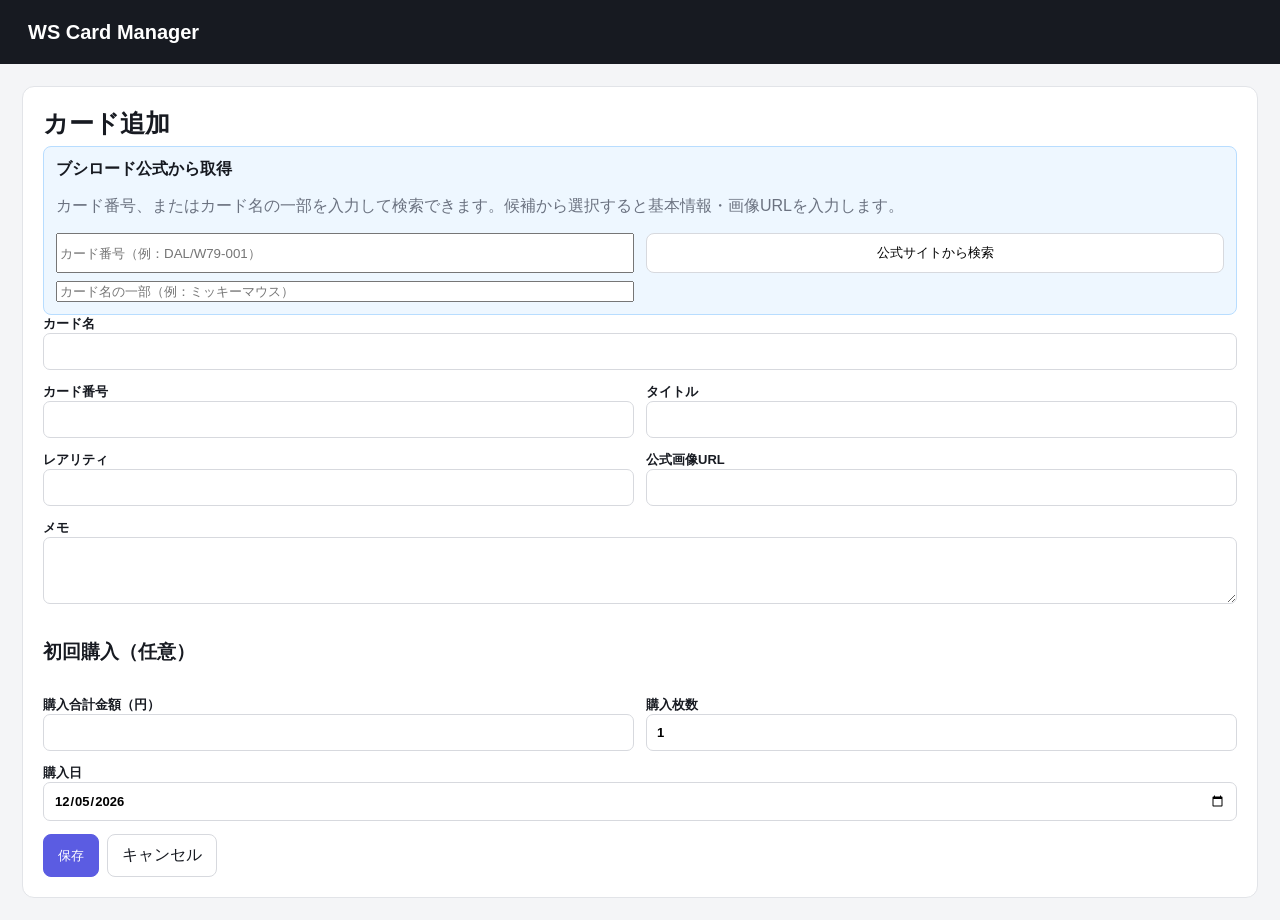
<file: templates/new_card.html>
<!doctype html><html lang="ja"><head><meta charset="utf-8"><meta name="viewport" content="width=device-width,initial-scale=1"><title>カード追加</title><link rel="stylesheet" href="/static/style.css"><script src="/static/app.js"></script></head><body><header class="top"><a class="brand" href="/">WS Card Manager</a></header><main class="wrap"><div class="panel"><h1 class="card-title">カード追加</h1><div class="official"><b>ブシロード公式から取得</b><p class="muted">カード番号、またはカード名の一部を入力して検索できます。候補から選択すると基本情報・画像URLを入力します。</p><div class="row"><input id="official_card_number" placeholder="カード番号（例：DAL/W79-001）"><button type="button" class="btn" onclick="officialLookup()">公式サイトから検索</button></div><div class="row" style="margin-top:8px"><input id="official_card_name" placeholder="カード名の一部（例：ミッキーマウス）"></div><div id="officialResult"></div><div id="duplicateNotice" class="notice" hidden></div></div><form id="f" class="form" method="post"><label>カード名<input id="name" name="name" required></label><div class="row"><label>カード番号<input id="card_number" name="card_number"></label><label>タイトル<input id="title" name="title"></label></div><div class="row"><label>レアリティ<input id="rarity" name="rarity"></label><label>公式画像URL<input id="image_url" name="image_url"></label></div><label>メモ<textarea name="notes" rows="3"></textarea></label><h3>初回購入（任意）</h3><div class="row"><label>購入合計金額（円）<input name="buy_total_amount" type="number" min="0" step="1" value=""></label><label>購入枚数<input name="buy_quantity" type="number" min="0" step="1" value="1"></label></div><label>購入日<input name="trans_date" type="date" id="purchase_date"><script>document.getElementById('purchase_date').value = new Date(Date.now() - new Date().getTimezoneOffset() * 60000).toISOString().slice(0, 10);</script></label><div class="actions"><button class="btn primary" type="submit">保存</button><a class="btn" href="/">キャンセル</a></div></form></div></main></body></html>
</file>
<file: static/style.css>
*{box-sizing:border-box}body{margin:0;font-family:"Yu Gothic UI","Meiryo",sans-serif;background:#f4f5f7;color:#171a21}a{text-decoration:none;color:inherit}.top{height:64px;background:#171a21;color:#fff;display:flex;align-items:center;padding:0 28px}.brand{font-size:20px;font-weight:800}.top .add{margin-left:auto;background:#5b5ce2;color:white;padding:10px 16px;border-radius:9px;font-weight:700}.wrap{max-width:1400px;margin:auto;padding:22px}.stats{display:grid;grid-template-columns:repeat(6,1fr);gap:10px}.stat{background:white;border:1px solid #e2e4e8;border-radius:10px;padding:14px}.stat small{color:#6b7280}.stat strong{display:block;font-size:20px;margin-top:5px}.toolbar{display:flex;gap:8px;align-items:center;margin:16px 0}.search{flex:1;padding:11px;border:1px solid #d7d9de;border-radius:8px;font-size:15px}.btn{display:inline-block;border:1px solid #d7d9de;background:white;padding:10px 14px;border-radius:8px;cursor:pointer}.btn.primary{background:#5b5ce2;color:white;border-color:#5b5ce2}.danger{color:#b42318}.table{width:100%;border-collapse:separate;border-spacing:0;background:white;border:1px solid #e2e4e8;border-radius:10px;overflow:hidden}.table th,.table td{padding:12px 13px;border-bottom:1px solid #eee;text-align:left}.table th{background:#fafafa;color:#6b7280;font-size:13px}.table tr:last-child td{border-bottom:0}.thumb{width:54px;height:76px;object-fit:contain;background:#f1f2f4;border-radius:5px}.grid{display:grid;grid-template-columns:280px 1fr;gap:20px}.panel{background:white;border:1px solid #e2e4e8;border-radius:12px;padding:20px}.bigthumb{width:230px;max-height:330px;object-fit:contain;background:#f4f5f7;border-radius:8px}.form{display:grid;gap:13px}.form label{font-weight:700;font-size:13px}.form input,.form textarea,.form select{width:100%;padding:10px;border:1px solid #d7d9de;border-radius:7px;font:inherit}.row{display:grid;grid-template-columns:1fr 1fr;gap:12px}.actions{display:flex;gap:8px;flex-wrap:wrap}.pill{display:inline-block;background:#f0f1ff;color:#4546b8;padding:3px 7px;border-radius:99px;font-size:12px}.muted{color:#6b7280}.profit{font-weight:700}.tx{margin-top:20px}.notice{padding:12px;background:#fff8e1;border:1px solid #f0d98a;border-radius:8px;margin-bottom:12px}.official{background:#eef7ff;border:1px solid #b8ddff;padding:12px;border-radius:8px}.card-title{font-size:25px;font-weight:800;margin:0 0 6px}@media(max-width:900px){.stats{grid-template-columns:repeat(3,1fr)}.grid{grid-template-columns:1fr}.bigthumb{width:180px}}@media(max-width:600px){.stats{grid-template-columns:repeat(2,1fr)}.row{grid-template-columns:1fr}.wrap{padding:12px}.top{padding:0 14px}}
.report-link{margin-left:auto;margin-right:14px;color:#fff;font-weight:700}.report-stats{margin:20px 0}.report-stats .stat strong{font-size:22px}.report-table{max-width:800px}@media(max-width:600px){.report-link{font-size:12px;margin-right:8px}}
</file>
